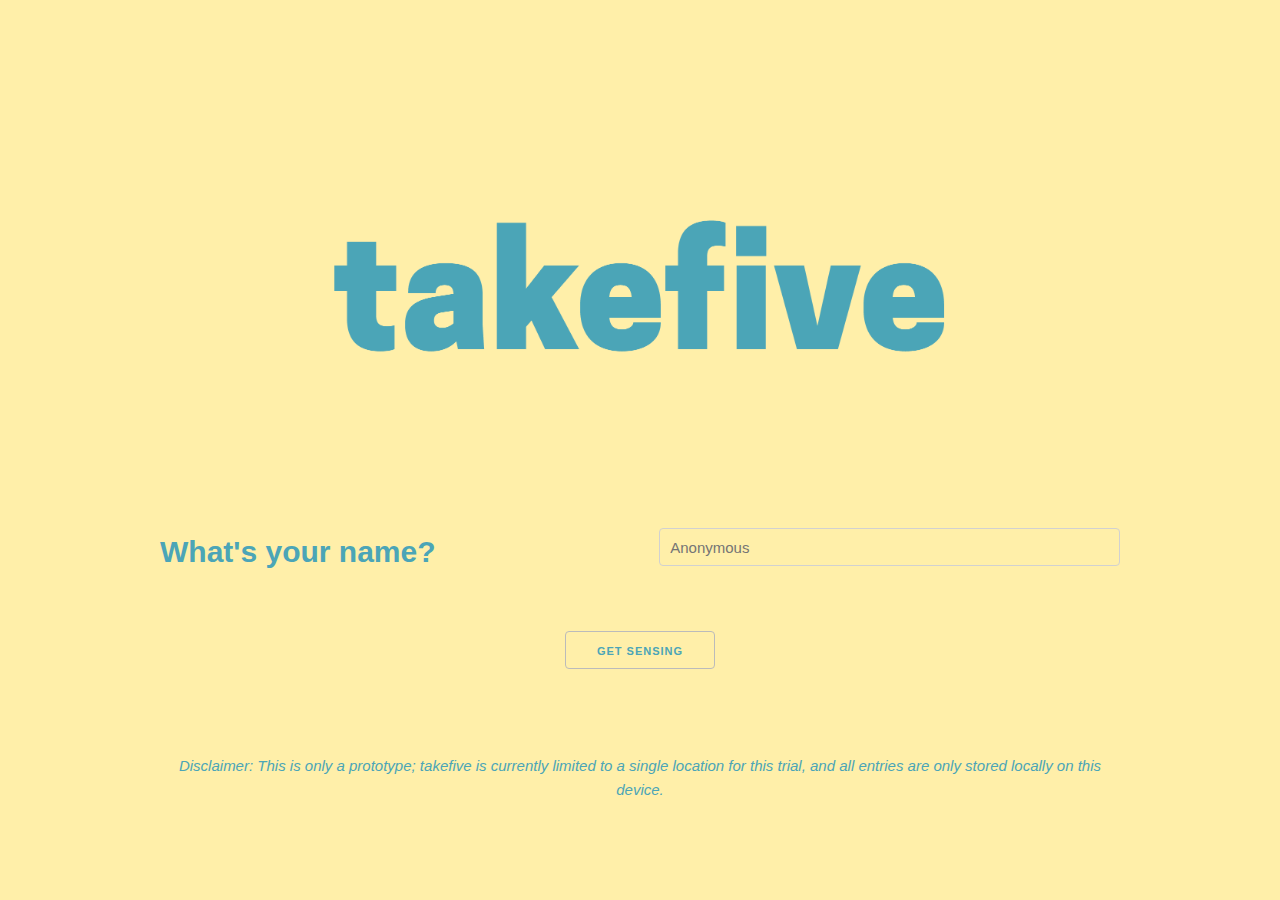
<file: index.html>
<!DOCTYPE html>
<html>
<head>
    <meta name="viewport" content="width=device-width, initial-scale=1"/>
    <title>TakeFive</title>
    
    <link rel="stylesheet" href="css/normalize.css">
    <link rel="stylesheet" href="css/skeleton.css">
    <link rel="stylesheet" href="css/style.css">
    <script type="text/javascript" src="js/js.cookie.js"></script>
    <script type="text/javascript" src="js/generate.js"></script>
</head>
<body>
    <div class="jumbotron splash-jumbo">
        <div class = "container splash">
            <div class="row">
                <img src="img/takefive_logo.png">
            </div>
            <div class="row">
                <div class="six columns">
                    <label id="nameLabel">What's your name?</label>
                </div>
                <div class="six columns">
                    <input type="text" type="name" placeholder="Anonymous" id="nameInput">
                </div>
            </div>
            <div class="row margin fifty">
                <p>
                    <a href="home.html"><button class="sense-go" onclick="setName()">Get Sensing</button></a>
                </p>
            </div>
            <div class="row">
              <p> <i>
                Disclaimer: This is only a prototype; takefive is currently limited to a single location for this trial, and all entries are only stored locally on this device.
              </i> </p>
            </div>
        </div>
    </div>
</body>
</html>
</file>
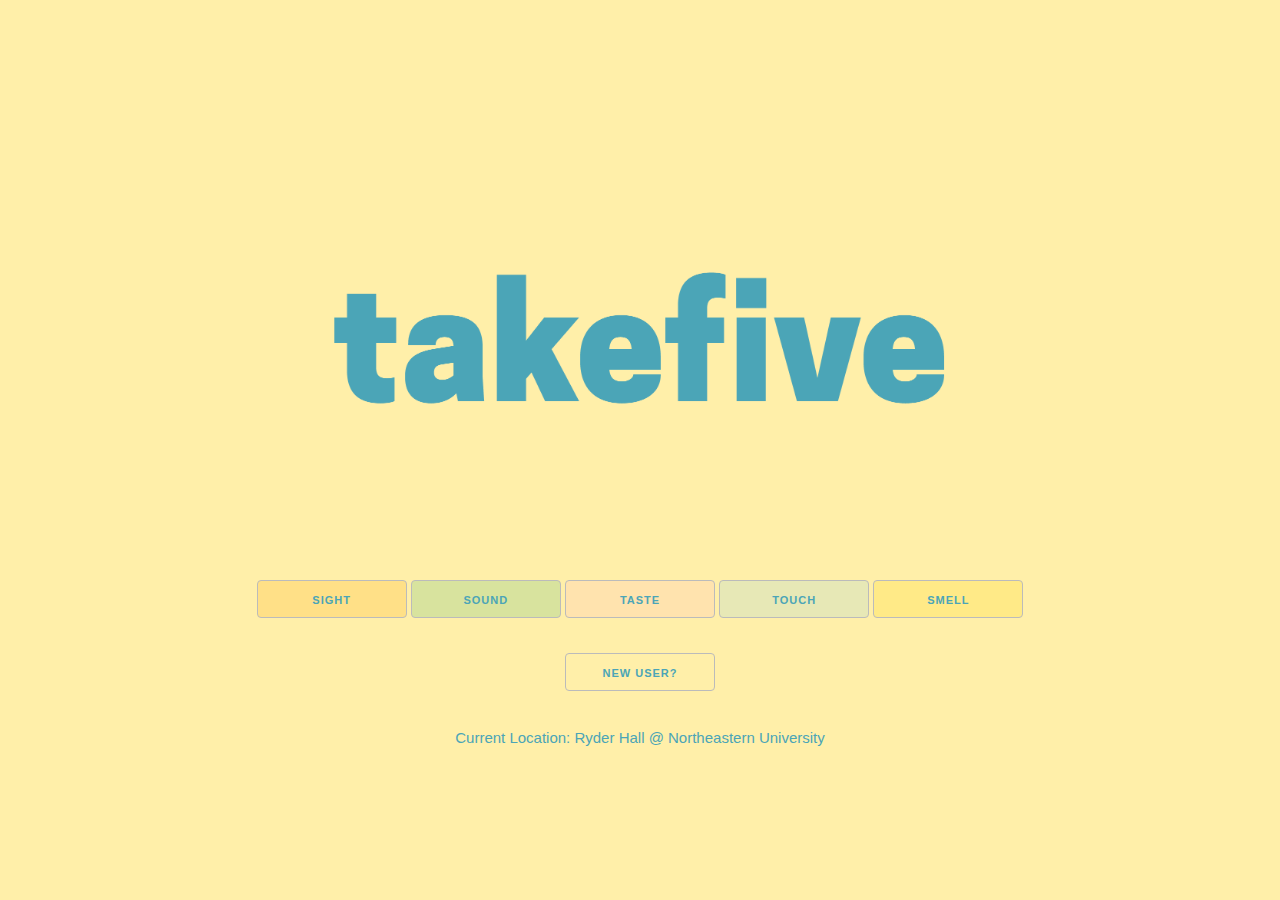
<file: home.html>
<!DOCTYPE html>
<html>
<head>

    <meta name="viewport" content="width=device-width, initial-scale=1"/>
    <title>TakeFive</title>
    
    <link rel="stylesheet" href="css/normalize.css">
    <link rel="stylesheet" href="css/skeleton.css">
    <link rel="stylesheet" href="css/style.css">
    <script type="text/javascript" src="js/js.cookie.js"></script>
</head>
<body>
    <div class="jumbotron splash-jumbo">
        <div class = "container splash">
            <div class="row">
                <img src="img/takefive_logo.png">
            </div>
            <div class="row senses">
                <p>
                    <a href="sight.html"><button style="background: rgba(255,165,0,0.2);">Sight</button></a>
                    <a href="sound.html"><button style="background: rgba(60,179,113,0.2);">Sound</button></a>
                    <a href="taste.html"><button style="background: rgba(255,182,193,0.2);">Taste</button></a>
                    <a href="touch.html"><button style="background: rgba(135,206,235,0.2);">Touch</button></a>
                    <a href="smell.html"><button style="background: rgba(255,215,0,0.2);">Smell</button></a>
                </p>
            </div>

            <script>
                 console.log(Cookies.get('name'));
            </script>

            <footer>
                <div class="row">
                    <p>
                        <a id="newUser" href="index.html"> <button onclick="addEntry()">New user?</button> </a>
                    </p>
                </div>
                <div class="row">
                    <p style="font-weight: lighter;">
                        Current Location: Ryder Hall @ Northeastern University
                    </p>
                </div>
            </footer>

        </div>
    </div>
</body>

</html>
</file>
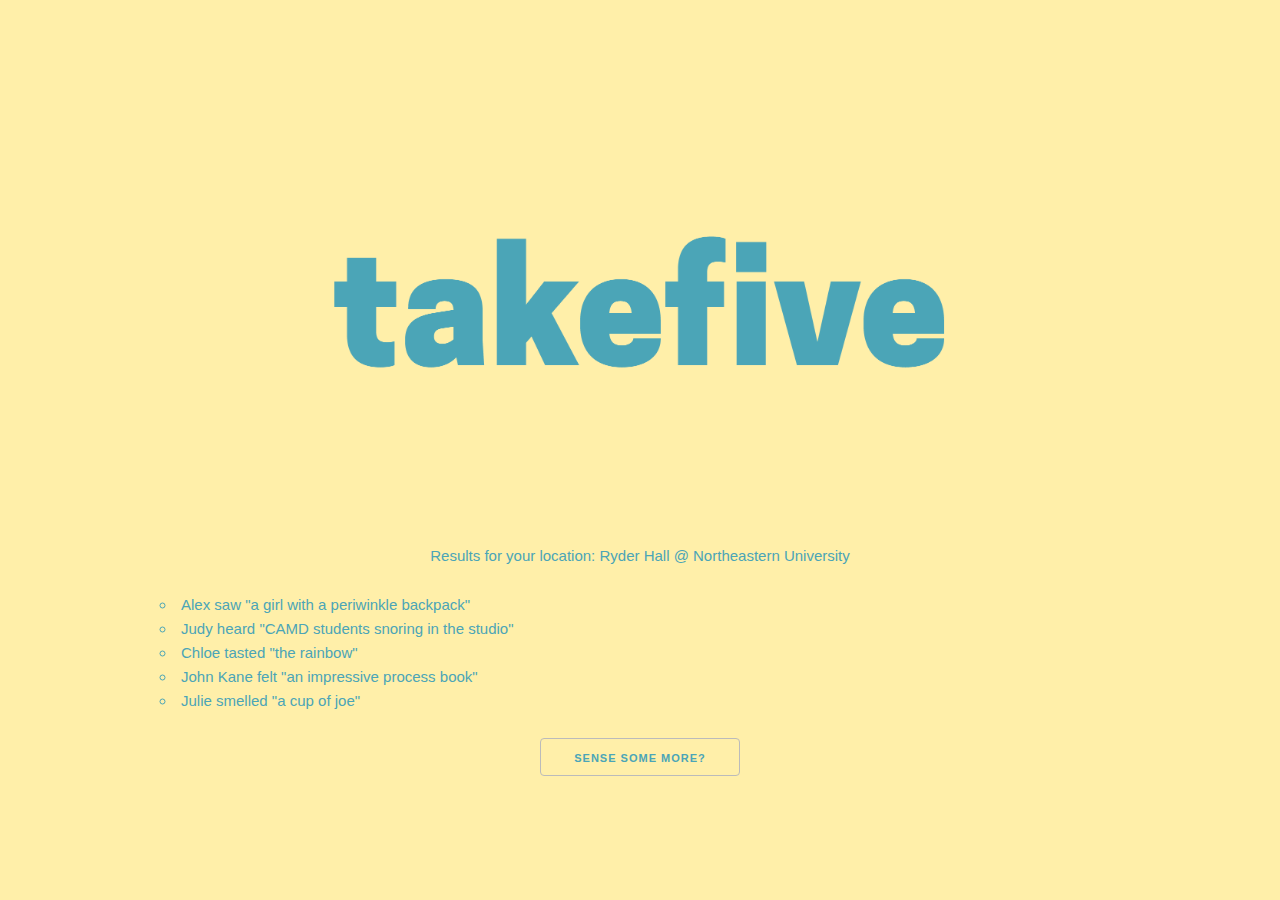
<file: results.html>
<!DOCTYPE html>
<html>
<head>
    <meta name="viewport" content="width=device-width, initial-scale=1"/>
    <title>TakeFive</title>
    
    <link rel="stylesheet" href="css/normalize.css">
    <link rel="stylesheet" href="css/skeleton.css">
    <link rel="stylesheet" href="css/style.css">
    <script type="text/javascript" src="js/js.cookie.js"></script>
</head>
<body>
    <div class="jumbotron splash-jumbo">
        <div class = "container splash">
            <div class="row">
                <img src="img/takefive_logo.png">
            </div>
            <div class="row">
                <div id="results">
                    <p> Results for your location: Ryder Hall @ Northeastern University </p>
                        <script type="text/javascript" src="js/results.js"></script>
                </div>
                <p>
                <a href="home.html"><button id="senseMoreButton" onclick="addEntry()">Sense some more?</button></a>
                </p>
            </div>
        </div>
    </div>
</body>
</html>
</file>
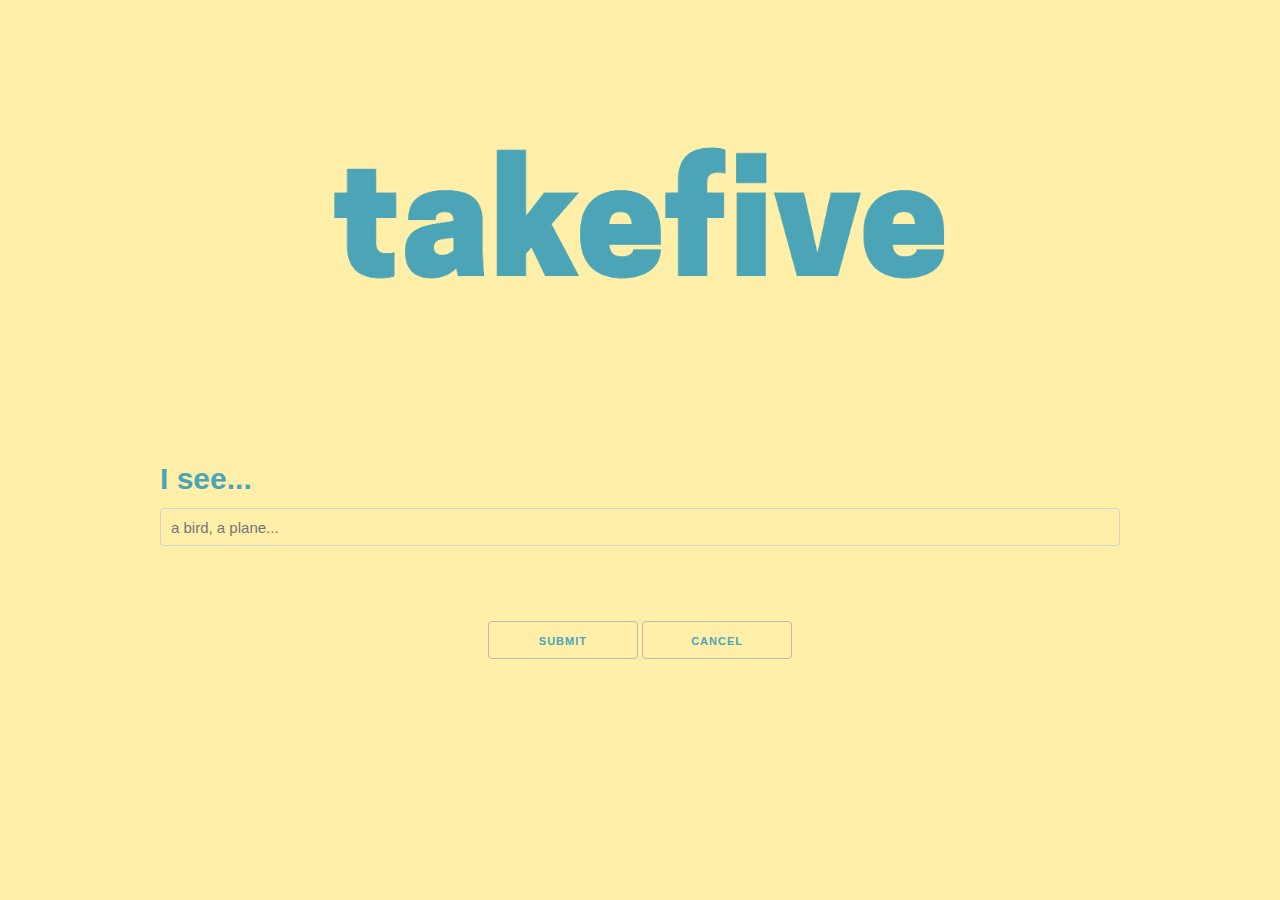
<file: sight.html>
<!DOCTYPE html>
<html>
<head>
    <meta name="viewport" content="width=device-width, initial-scale=1"/>
    <title>TakeFive</title>
    
    <link rel="stylesheet" href="css/normalize.css">
    <link rel="stylesheet" href="css/skeleton.css">
    <link rel="stylesheet" href="css/style.css">
</head>
<body>
    <div class="container">
        <div class="row">
            <img src="img/takefive_logo.png">
        </div>
        <div class="row">           
            <label>I see...</label>
            <label class="verb">saw</label>
            <input class="sense" type="text" placeholder="a bird, a plane...">
            <p class="submitMargin">
                <a href="results.html"> <button onclick="addSight()">Submit</button> </a>
              <a href="home.html"> 
                <button>Cancel</button> </a>
            </p>
            <script type="text/javascript" src="js/js.cookie.js"></script>
            <script type="text/javascript" src="js/entry.js"></script>
        </div>
    </div>
</body>
</html>
</file>
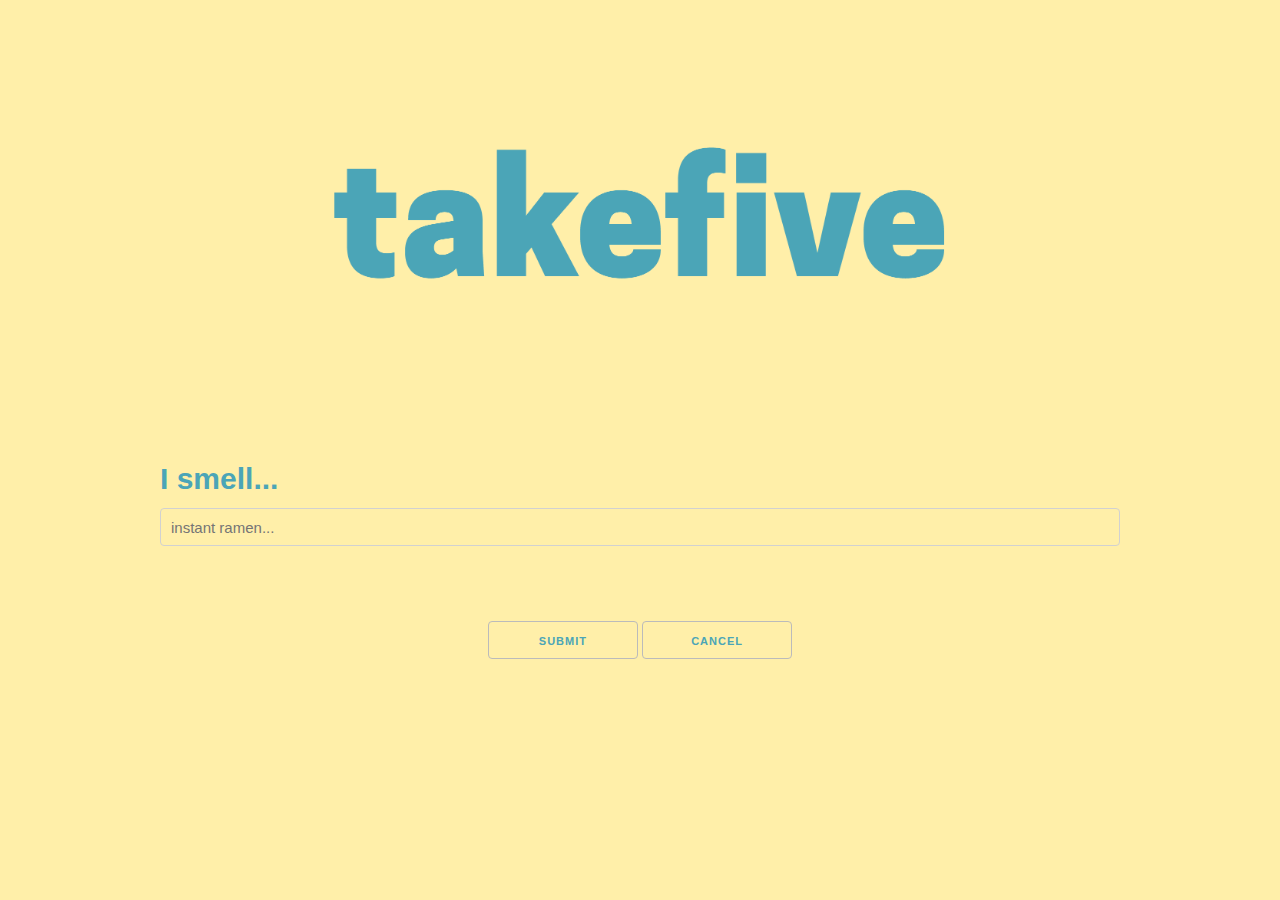
<file: smell.html>
<!DOCTYPE html>
<html>
<head>
    <meta name="viewport" content="width=device-width, initial-scale=1"/>
    <title>TakeFive</title>
    
    <link rel="stylesheet" href="css/normalize.css">
    <link rel="stylesheet" href="css/skeleton.css">
    <link rel="stylesheet" href="css/style.css">
</head>
<body>
    <div class="container">
        <div class="row">
            <img src="img/takefive_logo.png">
        </div>
        <div class="row">           
            <label>I smell...</label>
            <label class="verb">smelled</label>
            <input class="sense" type="text" placeholder="instant ramen...">
            <p class="submitMargin">
                <a href="results.html">  <button onclick="addSmell()">Submit</button> </a>
                <a href="home.html"> 
                  <button>Cancel</button> </a>
            </p>
            <script type="text/javascript" src="js/js.cookie.js"></script>
            <script type="text/javascript" src="js/entry.js"></script>
        </div>
    </div>
</body>
</html>
</file>
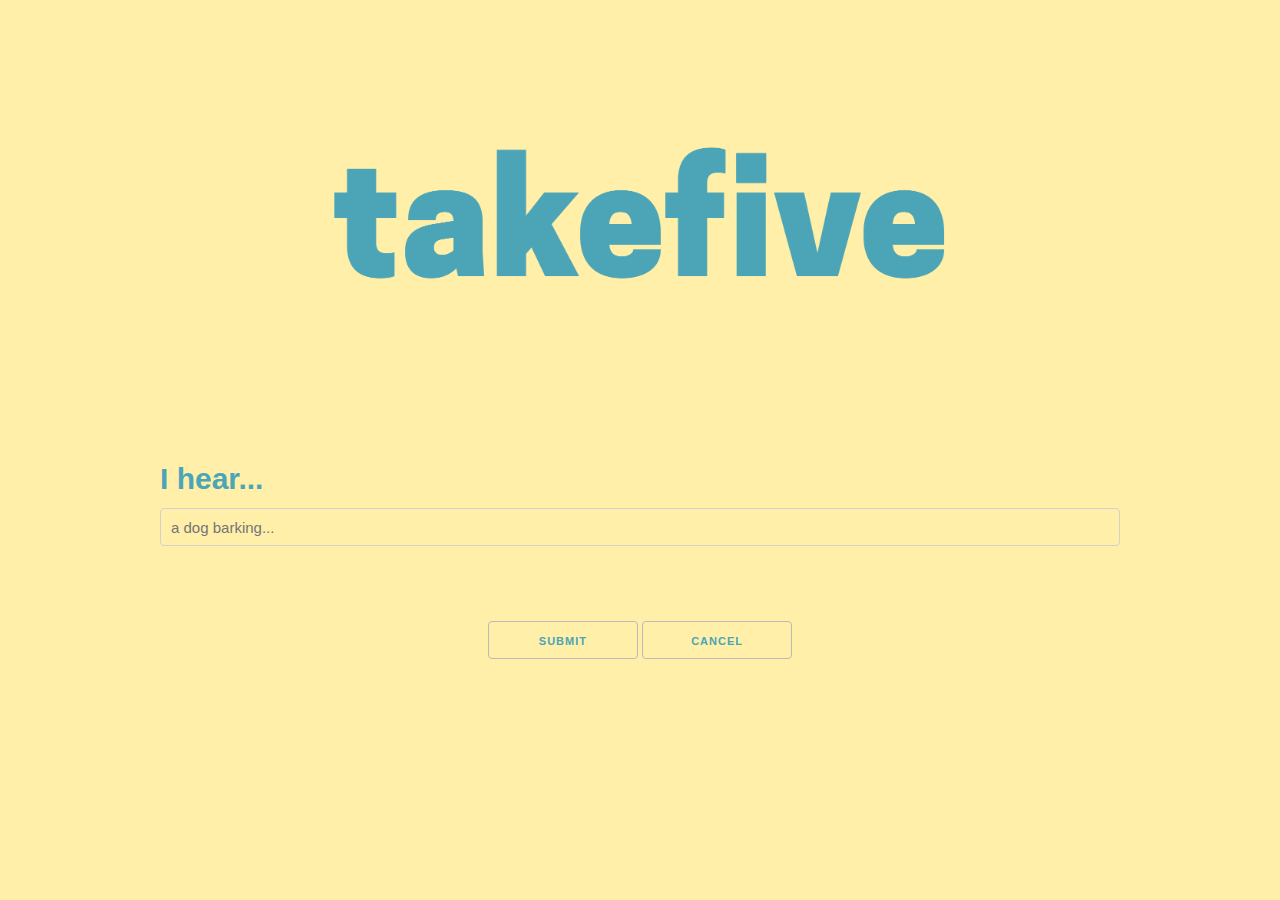
<file: sound.html>
<!DOCTYPE html>
<html>
<head>
    <meta name="viewport" content="width=device-width, initial-scale=1"/>
    <title>TakeFive</title>
    
    <link rel="stylesheet" href="css/normalize.css">
    <link rel="stylesheet" href="css/skeleton.css">
    <link rel="stylesheet" href="css/style.css">
</head>
<body>
    <div class="container">
        <div class="row">
            <img src="img/takefive_logo.png">
        </div>
        <div class="row">           
            <label>I hear...</label>
            <label class="verb">heard</label>
            <input class="sense" type="text" placeholder="a dog barking...">
            <p class="submitMargin">
                  <a href="results.html"> <button onclick="addSound()">Submit</button> </a>
                <a href="home.html"> 
                  <button>Cancel</button> </a>
            </p>
            <script type="text/javascript" src="js/js.cookie.js"></script>
            <script type="text/javascript" src="js/entry.js"></script>
        </div>
    </div>

</body>
</html>
</file>
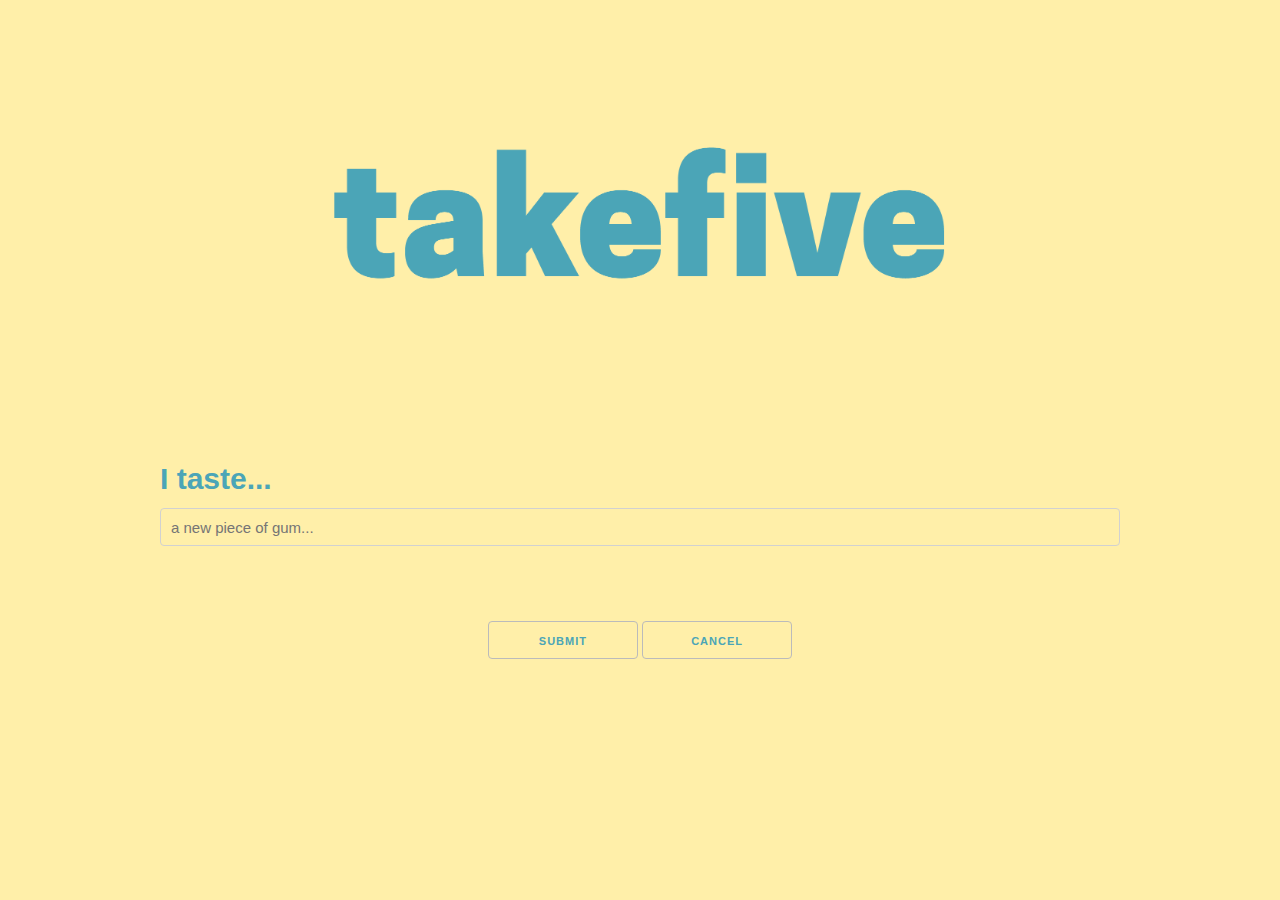
<file: taste.html>
<!DOCTYPE html>
<html>
<head>
    <meta name="viewport" content="width=device-width, initial-scale=1"/>
    <title>TakeFive</title>
    
    <link rel="stylesheet" href="css/normalize.css">
    <link rel="stylesheet" href="css/skeleton.css">
    <link rel="stylesheet" href="css/style.css">
</head>
<body>

    <div class="container">
        <div class="row">
            <img src="img/takefive_logo.png">
        </div>
        <div class="row">           
            <label>I taste...</label>
            <label class="verb">tasted</label>
            <input class="sense" type="text" placeholder="a new piece of gum...">
            <p class="submitMargin">
                 <a href="results.html">  <button onclick="addTaste()">Submit</button> </a>
                <a href="home.html"> 
                  <button>Cancel</button> </a>
            </p>
            <script type="text/javascript" src="js/js.cookie.js"></script>
            <script type="text/javascript" src="js/entry.js"></script>
        </div>
    </div>

</body>
</html>
</file>
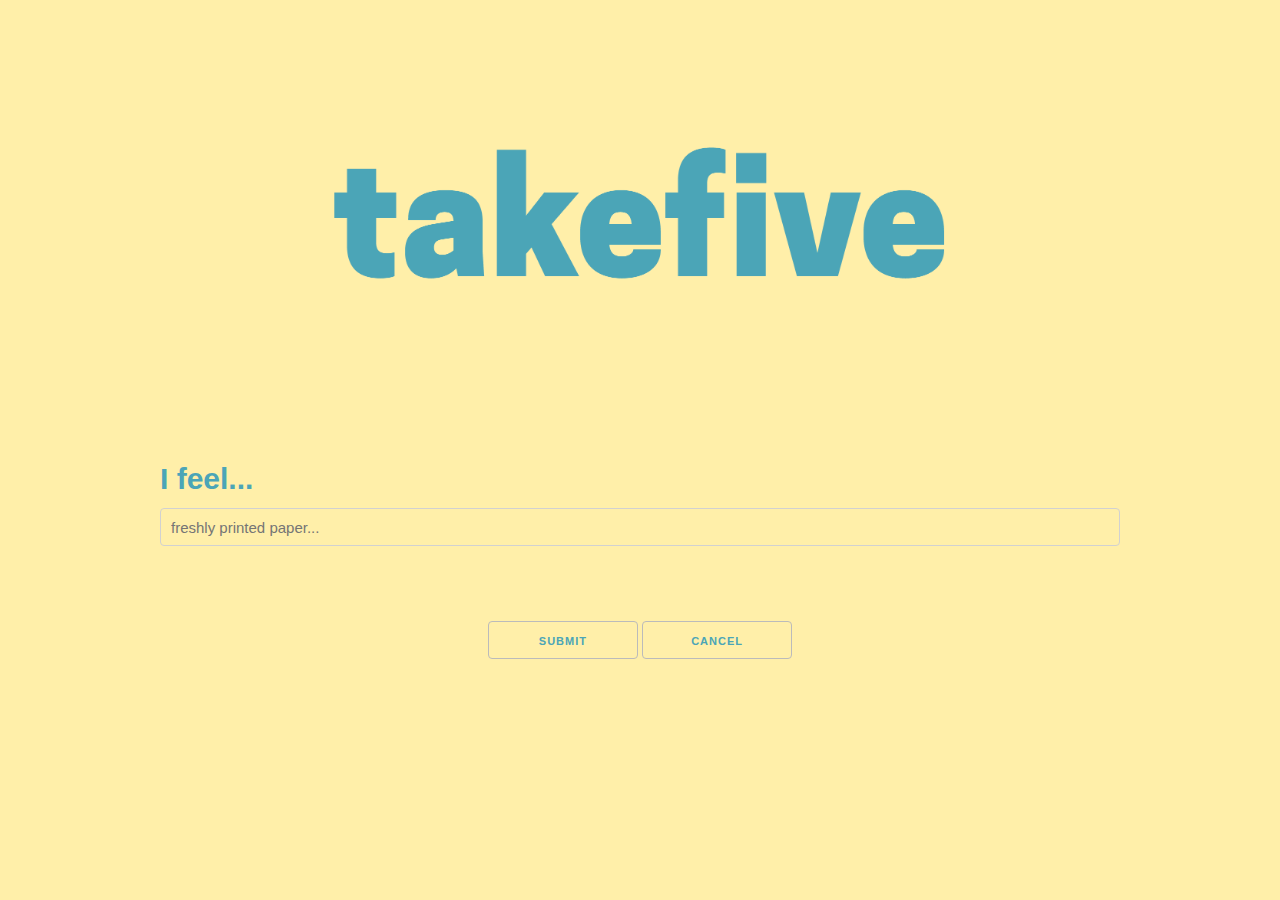
<file: touch.html>
<!DOCTYPE html>
<html>
<head>
    <meta name="viewport" content="width=device-width, initial-scale=1"/>
    <title>TakeFive</title>
    
    <link rel="stylesheet" href="css/normalize.css">
    <link rel="stylesheet" href="css/skeleton.css">
    <link rel="stylesheet" href="css/style.css">
</head>
<body>

    <div class="container">
        <div class="row">
            <img src="img/takefive_logo.png">
        </div>
        <div class="row">    
            <label>I feel...</label>
            <label class="verb">felt</label>
            <input class="sense" type="text" placeholder="freshly printed paper...">
            <p class="submitMargin">
                 <a href="results.html">  <button onclick="addTouch()">Submit</button> </a>
                <a href="home.html"> 
                  <button>Cancel</button> </a>
            </p>
            <script type="text/javascript" src="js/js.cookie.js"></script>
            <script type="text/javascript" src="js/entry.js"></script>
        </div>
    </div>

</body>
</html>
</file>
<file: css/skeleton.css>
/*
* Skeleton V2.0.4
* Copyright 2014, Dave Gamache
* www.getskeleton.com
* Free to use under the MIT license.
* http://www.opensource.org/licenses/mit-license.php
* 12/29/2014
*/


/* Table of contents
––––––––––––––––––––––––––––––––––––––––––––––––––
- Grid
- Base Styles
- Typography
- Links
- Buttons
- Forms
- Lists
- Code
- Tables
- Spacing
- Utilities
- Clearing
- Media Queries
*/


/* Grid
–––––––––––––––––––––––––––––––––––––––––––––––––– */
.container {
  position: relative;
  width: 100%;
  max-width: 960px;
  margin: 0 auto;
  padding: 0 20px;
  box-sizing: border-box; }
.column,
.columns {
  width: 100%;
  float: left;
  box-sizing: border-box; }

/* For devices larger than 400px */
@media (min-width: 400px) {
  .container {
    width: 85%;
    padding: 0; }
}

/* For devices larger than 550px */
@media (min-width: 550px) {
  .container {
    width: 80%; }
  .column,
  .columns {
    margin-left: 4%; }
  .column:first-child,
  .columns:first-child {
    margin-left: 0; }

  .one.column,
  .one.columns                    { width: 4.66666666667%; }
  .two.columns                    { width: 13.3333333333%; }
  .three.columns                  { width: 22%;            }
  .four.columns                   { width: 30.6666666667%; }
  .five.columns                   { width: 39.3333333333%; }
  .six.columns                    { width: 48%;            }
  .seven.columns                  { width: 56.6666666667%; }
  .eight.columns                  { width: 65.3333333333%; }
  .nine.columns                   { width: 74.0%;          }
  .ten.columns                    { width: 82.6666666667%; }
  .eleven.columns                 { width: 91.3333333333%; }
  .twelve.columns                 { width: 100%; margin-left: 0; }

  .one-third.column               { width: 30.6666666667%; }
  .two-thirds.column              { width: 65.3333333333%; }

  .one-half.column                { width: 48%; }

  /* Offsets */
  .offset-by-one.column,
  .offset-by-one.columns          { margin-left: 8.66666666667%; }
  .offset-by-two.column,
  .offset-by-two.columns          { margin-left: 17.3333333333%; }
  .offset-by-three.column,
  .offset-by-three.columns        { margin-left: 26%;            }
  .offset-by-four.column,
  .offset-by-four.columns         { margin-left: 34.6666666667%; }
  .offset-by-five.column,
  .offset-by-five.columns         { margin-left: 43.3333333333%; }
  .offset-by-six.column,
  .offset-by-six.columns          { margin-left: 52%;            }
  .offset-by-seven.column,
  .offset-by-seven.columns        { margin-left: 60.6666666667%; }
  .offset-by-eight.column,
  .offset-by-eight.columns        { margin-left: 69.3333333333%; }
  .offset-by-nine.column,
  .offset-by-nine.columns         { margin-left: 78.0%;          }
  .offset-by-ten.column,
  .offset-by-ten.columns          { margin-left: 86.6666666667%; }
  .offset-by-eleven.column,
  .offset-by-eleven.columns       { margin-left: 95.3333333333%; }

  .offset-by-one-third.column,
  .offset-by-one-third.columns    { margin-left: 34.6666666667%; }
  .offset-by-two-thirds.column,
  .offset-by-two-thirds.columns   { margin-left: 69.3333333333%; }

  .offset-by-one-half.column,
  .offset-by-one-half.columns     { margin-left: 52%; }

}


/* Base Styles
–––––––––––––––––––––––––––––––––––––––––––––––––– */
/* NOTE
html is set to 62.5% so that all the REM measurements throughout Skeleton
are based on 10px sizing. So basically 1.5rem = 15px :) */
html {
  font-size: 62.5%; }
body {
  font-size: 1.5em; /* currently ems cause chrome bug misinterpreting rems on body element */
  line-height: 1.6;
  font-weight: 400;
  font-family: "Raleway", "HelveticaNeue", "Helvetica Neue", Helvetica, Arial, sans-serif;
  color: #222; }


/* Typography
–––––––––––––––––––––––––––––––––––––––––––––––––– */
h1, h2, h3, h4, h5, h6 {
  margin-top: 0;
  margin-bottom: 2rem;
  font-weight: 300; }
h1 { font-size: 4.0rem; line-height: 1.2;  letter-spacing: -.1rem;}
h2 { font-size: 3.6rem; line-height: 1.25; letter-spacing: -.1rem; }
h3 { font-size: 3.0rem; line-height: 1.3;  letter-spacing: -.1rem; }
h4 { font-size: 2.4rem; line-height: 1.35; letter-spacing: -.08rem; }
h5 { font-size: 1.8rem; line-height: 1.5;  letter-spacing: -.05rem; }
h6 { font-size: 1.5rem; line-height: 1.6;  letter-spacing: 0; }

/* Larger than phablet */
@media (min-width: 550px) {
  h1 { font-size: 5.0rem; }
  h2 { font-size: 4.2rem; }
  h3 { font-size: 3.6rem; }
  h4 { font-size: 3.0rem; }
  h5 { font-size: 2.4rem; }
  h6 { font-size: 1.5rem; }
}

p {
  margin-top: 0; }


/* Links
–––––––––––––––––––––––––––––––––––––––––––––––––– */
a {
    /*  color: #111A8B; }*/ }
a:hover {
  opacity: .5; }


/* Buttons
–––––––––––––––––––––––––––––––––––––––––––––––––– */
.button,
button,
input[type="submit"],
input[type="reset"],
input[type="button"] {
  display: inline-block;
  height: 38px;
  padding: 0 30px;
  color: #555;
  text-align: center;
  font-size: 11px;
  font-weight: 600;
  line-height: 38px;
  letter-spacing: .1rem;
  text-transform: uppercase;
  text-decoration: none;
  white-space: nowrap;
  background-color: transparent;
  border-radius: 4px;
  border: 1px solid #bbb;
  cursor: pointer;
  box-sizing: border-box; }
.button:hover,
button:hover,
input[type="submit"]:hover,
input[type="reset"]:hover,
input[type="button"]:hover,
.button:focus,
button:focus,
input[type="submit"]:focus,
input[type="reset"]:focus,
input[type="button"]:focus {
  color: #333;
  border-color: #888;
  outline: 0; }
.button.button-primary,
button.button-primary,
input[type="submit"].button-primary,
input[type="reset"].button-primary,
input[type="button"].button-primary {
  color: #FFF;
  background-color: #33C3F0;
  border-color: #33C3F0; }
.button.button-primary:hover,
button.button-primary:hover,
input[type="submit"].button-primary:hover,
input[type="reset"].button-primary:hover,
input[type="button"].button-primary:hover,
.button.button-primary:focus,
button.button-primary:focus,
input[type="submit"].button-primary:focus,
input[type="reset"].button-primary:focus,
input[type="button"].button-primary:focus {
  color: #FFF;
  background-color: #1EAEDB;
  border-color: #1EAEDB; }


/* Forms
–––––––––––––––––––––––––––––––––––––––––––––––––– */
input[type="email"],
input[type="number"],
input[type="search"],
input[type="text"],
input[type="tel"],
input[type="url"],
input[type="password"],
textarea,
select {
  height: 38px;
  padding: 6px 10px; /* The 6px vertically centers text on FF, ignored by Webkit */
  background-color: #fff;
  border: 1px solid #D1D1D1;
  border-radius: 4px;
  box-shadow: none;
  box-sizing: border-box; }
/* Removes awkward default styles on some inputs for iOS */
input[type="email"],
input[type="number"],
input[type="search"],
input[type="text"],
input[type="tel"],
input[type="url"],
input[type="password"],
textarea {
  -webkit-appearance: none;
     -moz-appearance: none;
          appearance: none; }
textarea {
  min-height: 65px;
  padding-top: 6px;
  padding-bottom: 6px; }
input[type="email"]:focus,
input[type="number"]:focus,
input[type="search"]:focus,
input[type="text"]:focus,
input[type="tel"]:focus,
input[type="url"]:focus,
input[type="password"]:focus,
textarea:focus,
select:focus {
  border: 1px solid #33C3F0;
  outline: 0; }
label,
legend {
  display: block;
  margin-bottom: .5rem;
  font-weight: 600; }
fieldset {
  padding: 0;
  border-width: 0; }
input[type="checkbox"],
input[type="radio"] {
  display: inline; }
label > .label-body {
  display: inline-block;
  margin-left: .5rem;
  font-weight: normal; }


/* Lists
–––––––––––––––––––––––––––––––––––––––––––––––––– */
ul {
  list-style: circle inside; }
ol {
  list-style: decimal inside; }
ol, ul {
  padding-left: 0;
  margin-top: 0; }
ul ul,
ul ol,
ol ol,
ol ul {
  margin: 1.5rem 0 1.5rem 3rem;
  font-size: 90%; }
li {
  margin-bottom: 1rem; }


/* Code
–––––––––––––––––––––––––––––––––––––––––––––––––– */
code {
  padding: .2rem .5rem;
  margin: 0 .2rem;
  font-size: 90%;
  white-space: nowrap;
  background: #F1F1F1;
  border: 1px solid #E1E1E1;
  border-radius: 4px; }
pre > code {
  display: block;
  padding: 1rem 1.5rem;
  white-space: pre; }


/* Tables
–––––––––––––––––––––––––––––––––––––––––––––––––– */
th,
td {
  padding: 12px 15px;
  text-align: left;
  border-bottom: 1px solid #E1E1E1; }
th:first-child,
td:first-child {
  padding-left: 0; }
th:last-child,
td:last-child {
  padding-right: 0; }


/* Spacing
–––––––––––––––––––––––––––––––––––––––––––––––––– */
button,
.button {
  margin-bottom: 1rem; }
input,
textarea,
select,
fieldset {
  margin-bottom: 1.5rem; }
pre,
blockquote,
dl,
figure,
table,
p,
ul,
ol,
form {
  margin-bottom: 2.5rem; }


/* Utilities
–––––––––––––––––––––––––––––––––––––––––––––––––– */
.u-full-width {
  width: 100%;
  box-sizing: border-box; }
.u-max-full-width {
  max-width: 100%;
  box-sizing: border-box; }
.u-pull-right {
  float: right; }
.u-pull-left {
  float: left; }


/* Misc
–––––––––––––––––––––––––––––––––––––––––––––––––– */
hr {
  margin-top: 3rem;
  margin-bottom: 3.5rem;
  border-width: 0;
  border-top: 1px solid #E1E1E1; }


/* Clearing
–––––––––––––––––––––––––––––––––––––––––––––––––– */

/* Self Clearing Goodness */
.container:after,
.row:after,
.u-cf {
  content: "";
  display: table;
  clear: both; 
    
/*    custom*/
  /*margin-bottom: 100px;*/

}


/* Media Queries
–––––––––––––––––––––––––––––––––––––––––––––––––– */
/*
Note: The best way to structure the use of media queries is to create the queries
near the relevant code. For example, if you wanted to change the styles for buttons
on small devices, paste the mobile query code up in the buttons section and style it
there.
*/


/* Larger than mobile */
@media (min-width: 400px) {}

/* Larger than phablet (also point when grid becomes active) */
@media (min-width: 550px) {}

/* Larger than tablet */
@media (min-width: 750px) {}

/* Larger than desktop */
@media (min-width: 1000px) {}

/* Larger than Desktop HD */
@media (min-width: 1200px) {}
</file>
<file: css/style.css>
/* TAKEFIVE TEAL HEX CODE: #4ba5b7*/

img {
    margin-left: 10%;
    width: 80%;
    margin-right: 10%;
}

.splash-jumbo {
    width: 100%;
    height: 100vh;
    display: flex;
    align-items: center;
}

@media (max-width: 922px) {
    button {
        display: block;
           margin-left: auto;
    margin-right: auto;
    }
}

/*BODY AND TEXT
–––––––––––––––––––––––––––––––––––––––––––––––––– */
body {
    background: #FFEFA9;
}

p {
    text-align: center;
    color: #4ba5b7;

}

/* hide the verbs used for results */
.verb {
  display: none;
}

.num {
  display: none;
}

.senses {

}

/*LISTS
–––––––––––––––––––––––––––––––––––––––––––––––––– */

li {
    color: #4ba5b7;
    margin-bottom: 0rem;
}

/*LINKS
–––––––––––––––––––––––––––––––––––––––––––––––––– */

a {
    color: #4ba5b7;
    text-decoration: none;
}

/*FORMS AND BUTTONS
–––––––––––––––––––––––––––––––––––––––––––––––––– */

label {
    font-size: 30px;
    font-weight: 600;
    color: #4ba5b7;
}

/*
@media only screen and (max-width: 750px) {
    label {
        font-size: 25px;
    }
}
*/

/*
@media only screen and (max-width: 550px) {
    label {
        font-size: 20px;
    }
}
*/

@media only screen 
    and (min-width: 375px) 
    and (max-width: 479px) {
    label {
        font-size: 20px;
    }
}

input[type="text"] {
    background-color: transparent;
    width: 100%;
}

button {
    color: #4ba5b7;
    width: 150px;
    text-align: center;
}

#senseMoreButton {
    width: 200px;
}

/*MARGINS
–––––––––––––––––––––––––––––––––––––––––––––––––– */

.margin.fifty {
    margin: 50px;
}

.submitMargin {
    margin-top: 60px;
}

@media only screen 
    and (min-width: 375px) 
    and (max-width: 479px) {
    .submitMargin {
        margin-top: 100px;
    }

}
</file>
